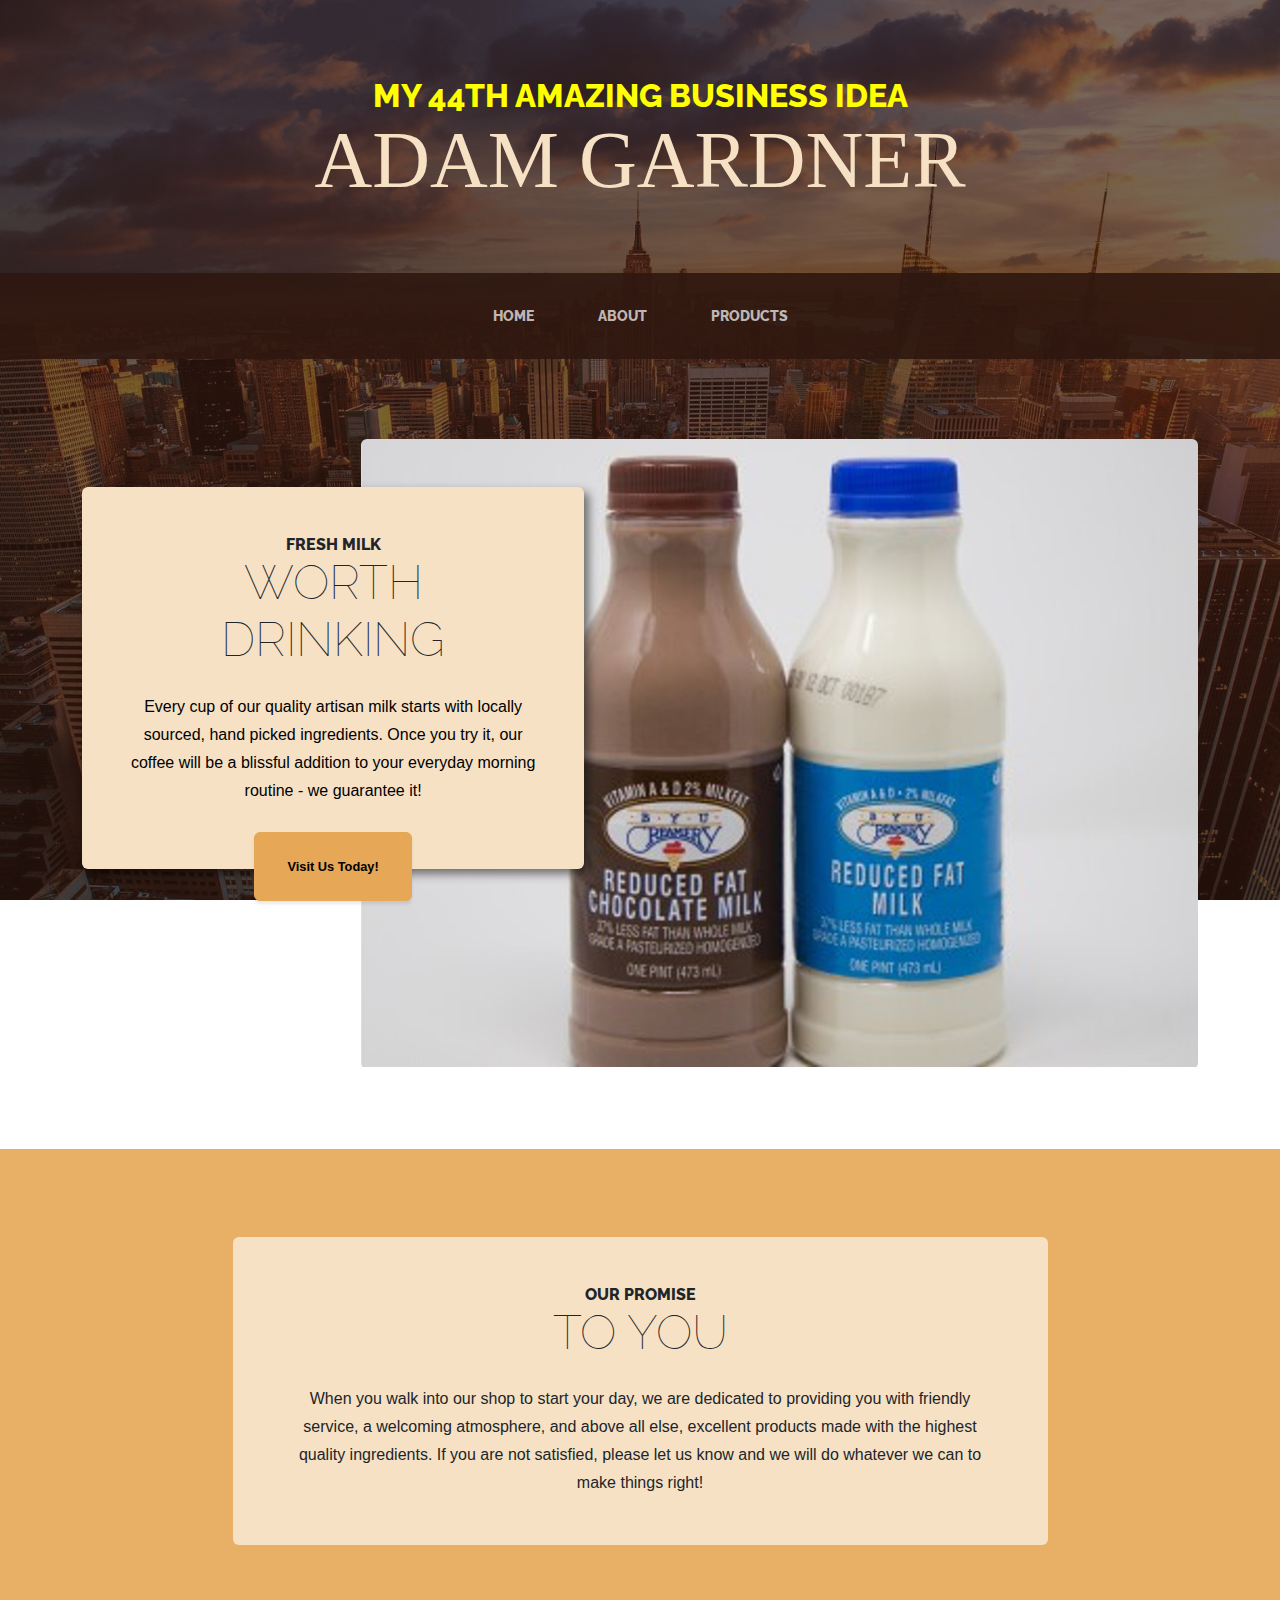
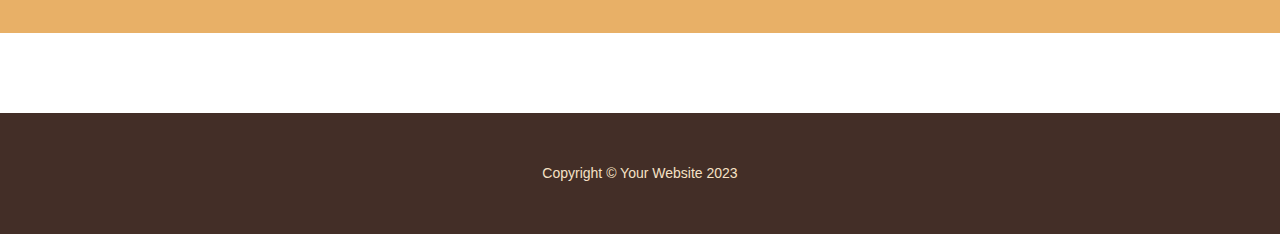
<file: index.html>
<!DOCTYPE html>
<html lang="en">
    <head>
        <meta charset="utf-8" />
        <meta name="viewport" content="width=device-width, initial-scale=1, shrink-to-fit=no" />
        <meta name="description" content="" />
        <meta name="author" content="" />
        <title>Business 44</title>
        <link rel="icon" type="image/x-icon" href="assets/favicon.ico" />
        <!-- Google fonts-->
        <link href="https://fonts.googleapis.com/css?family=Raleway:100,100i,200,200i,300,300i,400,400i,500,500i,600,600i,700,700i,800,800i,900,900i" rel="stylesheet" />
        <link href="https://fonts.googleapis.com/css?family=Lora:400,400i,700,700i" rel="stylesheet" />
        <!-- Core theme CSS (includes Bootstrap)-->
        <link href="css/styles.css" rel="stylesheet" />
        <link rel="stylesheet" href="css/mystyles.css">
    </head>
    <body>
        <header>
            <h1 class="site-heading text-center text-faded d-none d-lg-block">
                <span class="site-heading-upper text-primary mb-3">My 44th amazing business idea</span>
                <span class="site-heading-lower">Adam Gardner</span>
            </h1>
        </header>
        <!-- Navigation-->
        <nav class="navbar navbar-expand-lg navbar-dark py-lg-4" id="mainNav">
            <div class="container">
                <a class="navbar-brand text-uppercase fw-bold d-lg-none" href="index.html">Start Bootstrap</a>
                <button class="navbar-toggler" type="button" data-bs-toggle="collapse" data-bs-target="#navbarSupportedContent" aria-controls="navbarSupportedContent" aria-expanded="false" aria-label="Toggle navigation"><span class="navbar-toggler-icon"></span></button>
                <div class="collapse navbar-collapse" id="navbarSupportedContent">
                    <ul class="navbar-nav mx-auto">
                        <li class="nav-item px-lg-4"><a class="nav-link text-uppercase" href="index.html">Home</a></li>
                        <li class="nav-item px-lg-4"><a class="nav-link text-uppercase" href="WebDev/index.html">About</a></li>
                        <li class="nav-item px-lg-4"><a class="nav-link text-uppercase" href="products.html">Products</a></li>
                        <!-- <li class="nav-item px-lg-4"><a class="nav-link text-uppercase" href="store.html">Store</a></li> -->
                    </ul>
                </div>
            </div>
        </nav>
        <section class="page-section clearfix">
            <div class="container">
                <div class="intro">
                    <img class="intro-img img-fluid mb-3 mb-lg-0 rounded" src="assets/img/milk.jpg" alt="..." />
                    <div class="intro-text left-0 text-center bg-faded p-5 rounded">
                        <h2 class="section-heading mb-4">
                            <span class="section-heading-upper">Fresh Milk</span>
                            <span class="section-heading-lower">Worth Drinking</span>
                        </h2>
                        <p class="mb-3 notyellow">Every cup of our quality artisan milk starts with locally sourced, hand picked ingredients. Once you try it, our coffee will be a blissful addition to your everyday morning routine - we guarantee it!</p>
                        <div class="intro-button mx-auto"><a class="btn btn-primary btn-xl" href="#!">Visit Us Today!</a></div>
                    </div>
                </div>
            </div>
        </section>
        <section class="page-section cta">
            <div class="container">
                <div class="row">
                    <div class="col-xl-9 mx-auto">
                        <div class="cta-inner bg-faded text-center rounded">
                            <h2 class="section-heading mb-4">
                                <span class="section-heading-upper">Our Promise</span>
                                <span class="section-heading-lower">To You</span>
                            </h2>
                            <p class="mb-0">When you walk into our shop to start your day, we are dedicated to providing you with friendly service, a welcoming atmosphere, and above all else, excellent products made with the highest quality ingredients. If you are not satisfied, please let us know and we will do whatever we can to make things right!</p>
                        </div>
                    </div>
                </div>
            </div>
        </section>
        <footer class="footer text-faded text-center py-5">
            <div class="container"><p class="m-0 small">Copyright &copy; Your Website 2023</p></div>
        </footer>
        <!-- Bootstrap core JS-->
        <script src="https://cdn.jsdelivr.net/npm/bootstrap@5.2.3/dist/js/bootstrap.bundle.min.js"></script>
        <!-- Core theme JS-->
        <script src="js/scripts.js"></script>
    </body>
</html>
</file>
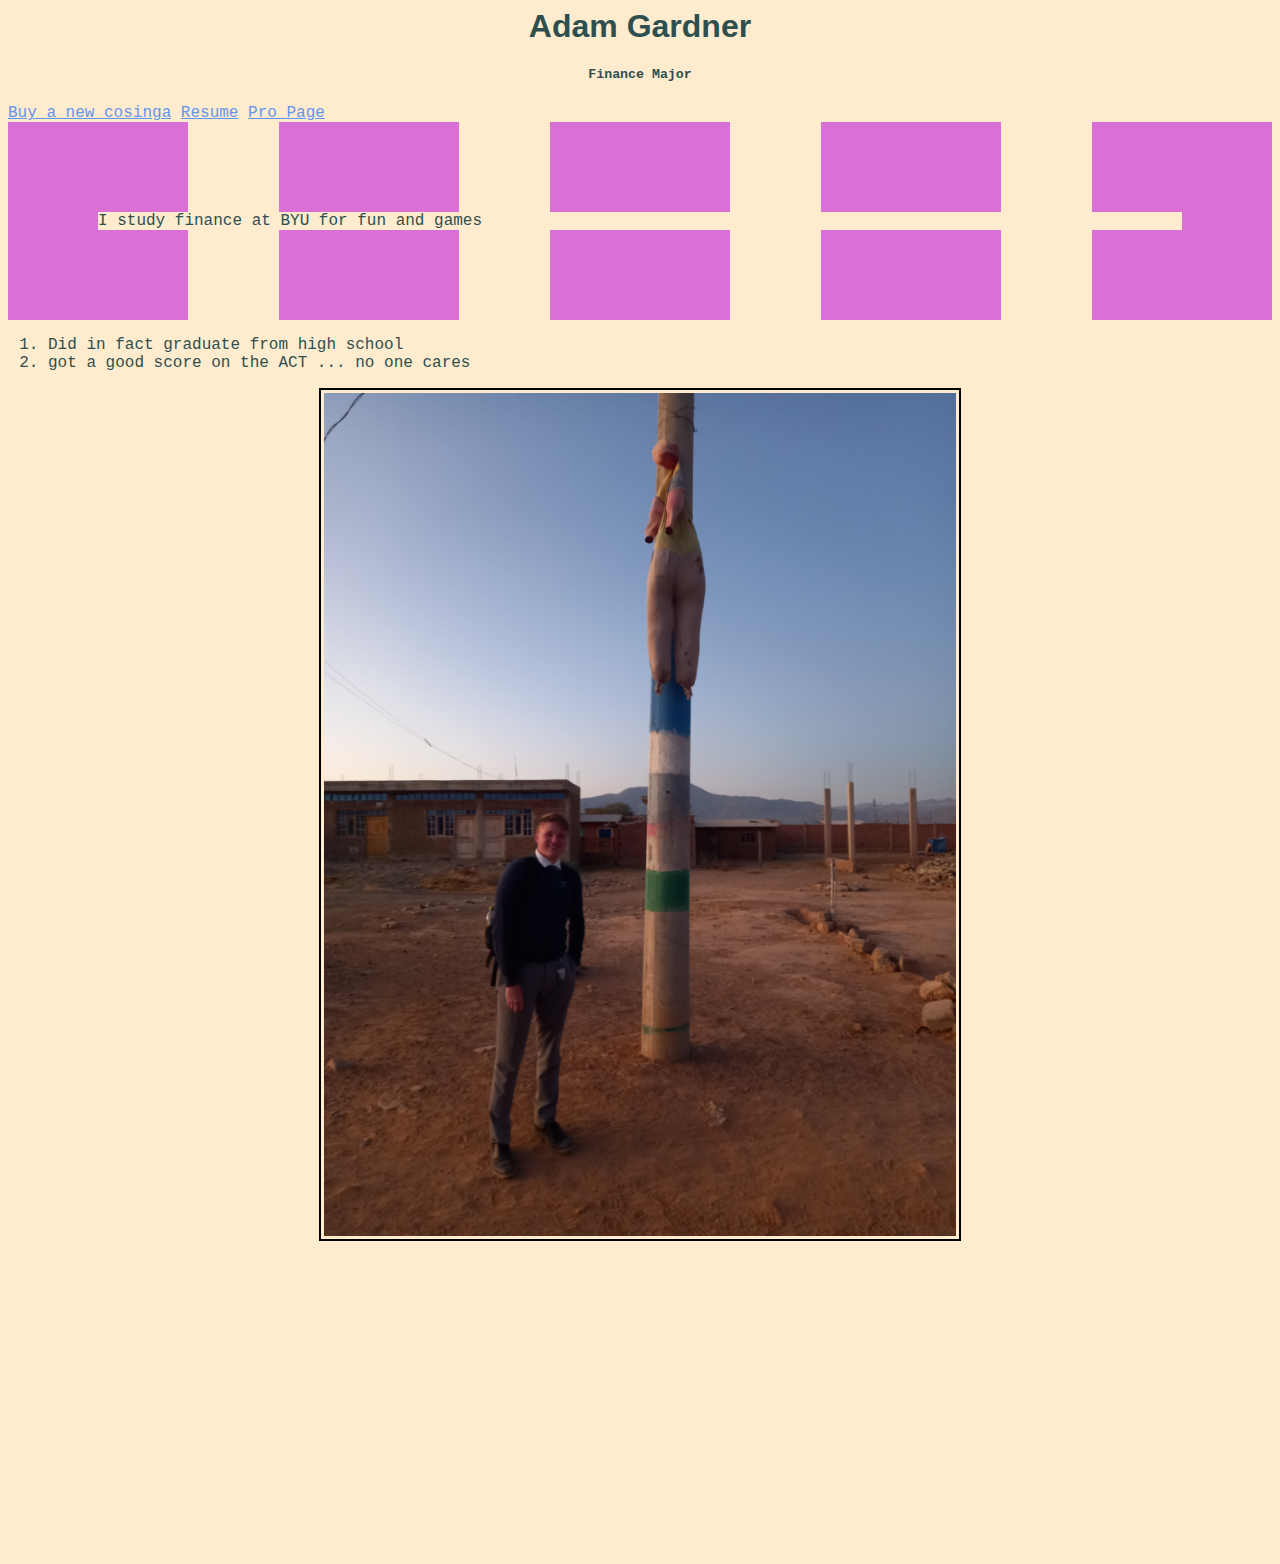
<file: WebDev/index.html>
<html>

<head>
    <title>My First Webpage</title>
    <link rel="stylesheet" href="css/style.css">
</head>

<body>
    <!--ALT Z for word wrap-->
    <h1>Adam Gardner</h1>
    <h5>Finance Major</h5>
    <a href="https://www.apple.com/">Buy a new cosinga</a>
    <a href="html/resume.html">Resume</a>
    <a href="../index.html">Pro Page</a>
    <p class="rizz">I study finance at BYU for fun and games</p>
    <ol>
        <li>Did in fact graduate from high school</li>
        <li>got a good score on the ACT ... no one cares</li>
    </ol>
    <img src="img/Hung.jpg" alt="picture of me" width="50%">
    <iframe width="560" height="315" src="https://www.youtube.com/embed/sU851gBd7WQ?si=FecW_YRyRUVVZoWZ" title="YouTube video player" frameborder="0" allow="accelerometer; autoplay; clipboard-write; encrypted-media; gyroscope; picture-in-picture; web-share" referrerpolicy="strict-origin-when-cross-origin" allowfullscreen></iframe>


    <!--comments are done by doing this thing that we can do with the arrow  -->
</body>

</html>
</file>
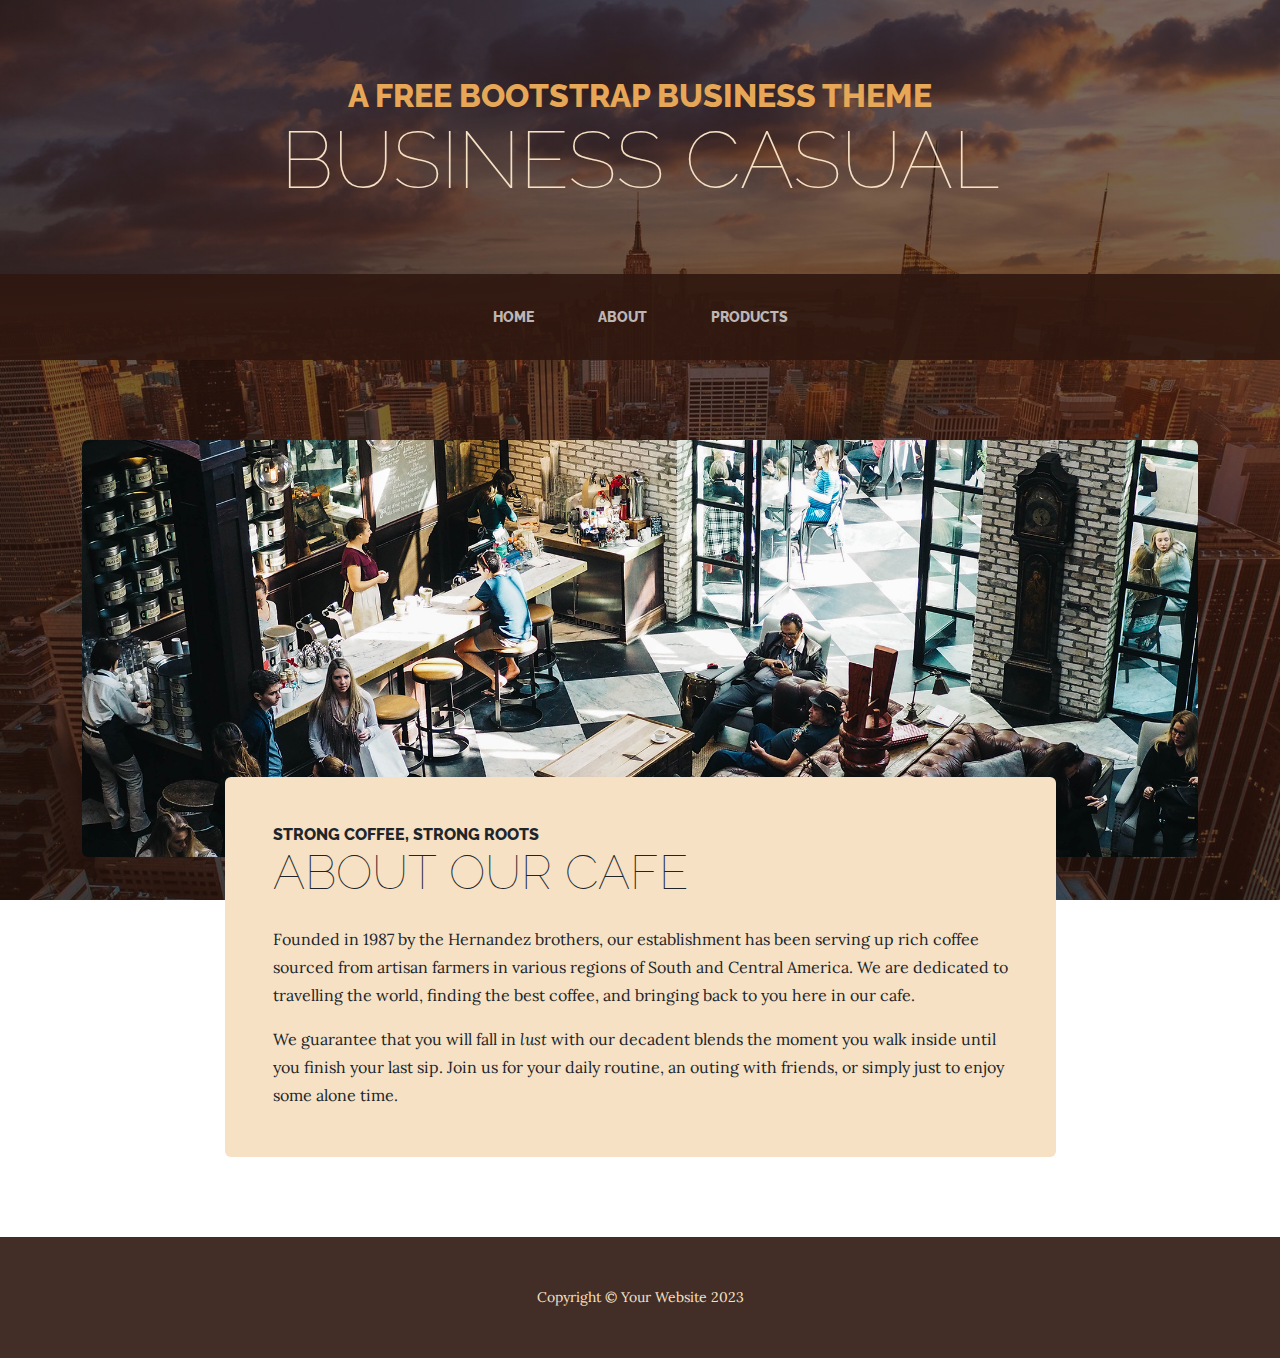
<file: about.html>
<!DOCTYPE html>
<html lang="en">
    <head>
        <meta charset="utf-8" />
        <meta name="viewport" content="width=device-width, initial-scale=1, shrink-to-fit=no" />
        <meta name="description" content="" />
        <meta name="author" content="" />
        <title>Business Casual - Start Bootstrap Theme</title>
        <link rel="icon" type="image/x-icon" href="assets/favicon.ico" />
        <!-- Google fonts-->
        <link href="https://fonts.googleapis.com/css?family=Raleway:100,100i,200,200i,300,300i,400,400i,500,500i,600,600i,700,700i,800,800i,900,900i" rel="stylesheet" />
        <link href="https://fonts.googleapis.com/css?family=Lora:400,400i,700,700i" rel="stylesheet" />
        <!-- Core theme CSS (includes Bootstrap)-->
        <link href="css/styles.css" rel="stylesheet" />
    </head>
    <body>
        <header>
            <h1 class="site-heading text-center text-faded d-none d-lg-block">
                <span class="site-heading-upper text-primary mb-3">A Free Bootstrap Business Theme</span>
                <span class="site-heading-lower">Business Casual</span>
            </h1>
        </header>
        <!-- Navigation-->
        <nav class="navbar navbar-expand-lg navbar-dark py-lg-4" id="mainNav">
            <div class="container">
                <a class="navbar-brand text-uppercase fw-bold d-lg-none" href="index.html">Start Bootstrap</a>
                <button class="navbar-toggler" type="button" data-bs-toggle="collapse" data-bs-target="#navbarSupportedContent" aria-controls="navbarSupportedContent" aria-expanded="false" aria-label="Toggle navigation"><span class="navbar-toggler-icon"></span></button>
                <div class="collapse navbar-collapse" id="navbarSupportedContent">
                    <ul class="navbar-nav mx-auto">
                        <li class="nav-item px-lg-4"><a class="nav-link text-uppercase" href="index.html">Home</a></li>
                        <li class="nav-item px-lg-4"><a class="nav-link text-uppercase" href="about.html">About</a></li>
                        <li class="nav-item px-lg-4"><a class="nav-link text-uppercase" href="products.html">Products</a></li>
                        <!-- <li class="nav-item px-lg-4"><a class="nav-link text-uppercase" href="store.html">Store</a></li> -->
                    </ul>
                </div>
            </div>
        </nav>
        <section class="page-section about-heading">
            <div class="container">
                <img class="img-fluid rounded about-heading-img mb-3 mb-lg-0" src="assets/img/about.jpg" alt="..." />
                <div class="about-heading-content">
                    <div class="row">
                        <div class="col-xl-9 col-lg-10 mx-auto">
                            <div class="bg-faded rounded p-5">
                                <h2 class="section-heading mb-4">
                                    <span class="section-heading-upper">Strong Coffee, Strong Roots</span>
                                    <span class="section-heading-lower">About Our Cafe</span>
                                </h2>
                                <p>Founded in 1987 by the Hernandez brothers, our establishment has been serving up rich coffee sourced from artisan farmers in various regions of South and Central America. We are dedicated to travelling the world, finding the best coffee, and bringing back to you here in our cafe.</p>
                                <p class="mb-0">
                                    We guarantee that you will fall in
                                    <em>lust</em>
                                    with our decadent blends the moment you walk inside until you finish your last sip. Join us for your daily routine, an outing with friends, or simply just to enjoy some alone time.
                                </p>
                            </div>
                        </div>
                    </div>
                </div>
            </div>
        </section>
        <footer class="footer text-faded text-center py-5">
            <div class="container"><p class="m-0 small">Copyright &copy; Your Website 2023</p></div>
        </footer>
        <!-- Bootstrap core JS-->
        <script src="https://cdn.jsdelivr.net/npm/bootstrap@5.2.3/dist/js/bootstrap.bundle.min.js"></script>
        <!-- Core theme JS-->
        <script src="js/scripts.js"></script>
    </body>
</html>
</file>
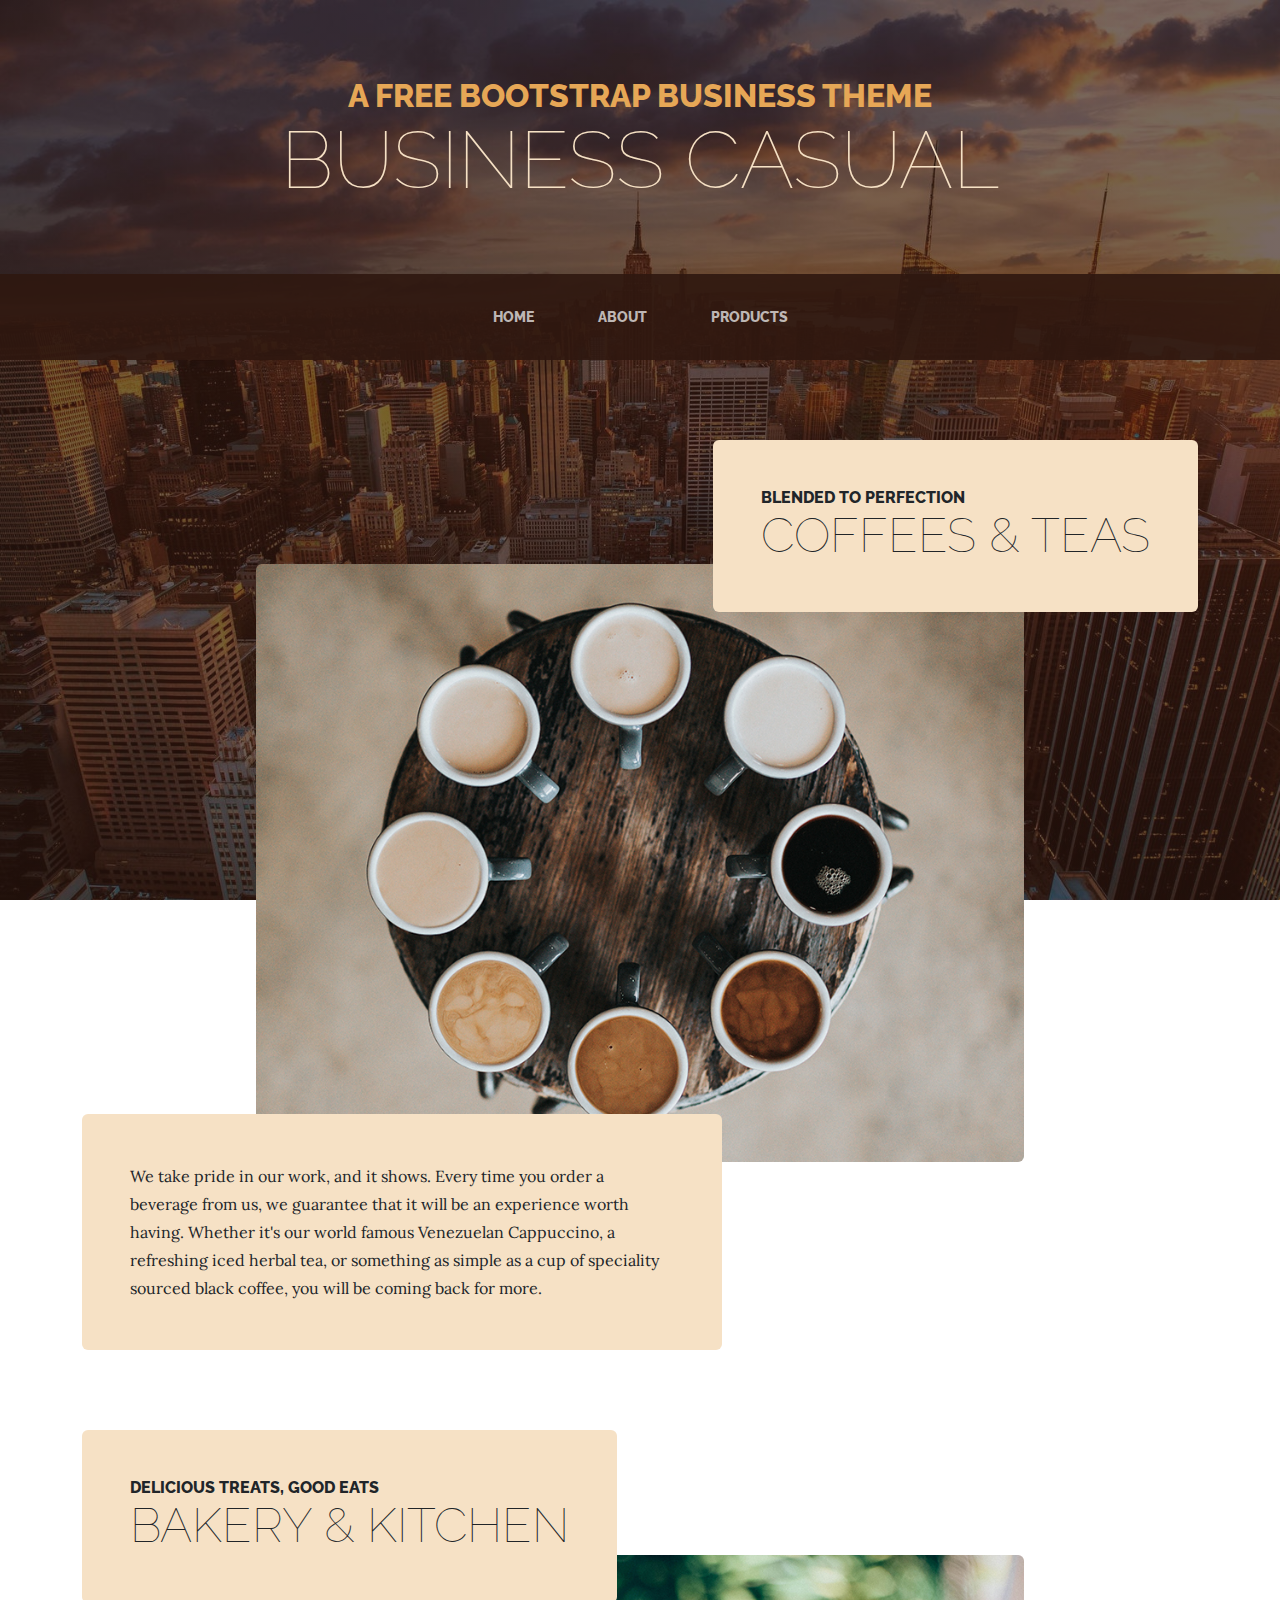
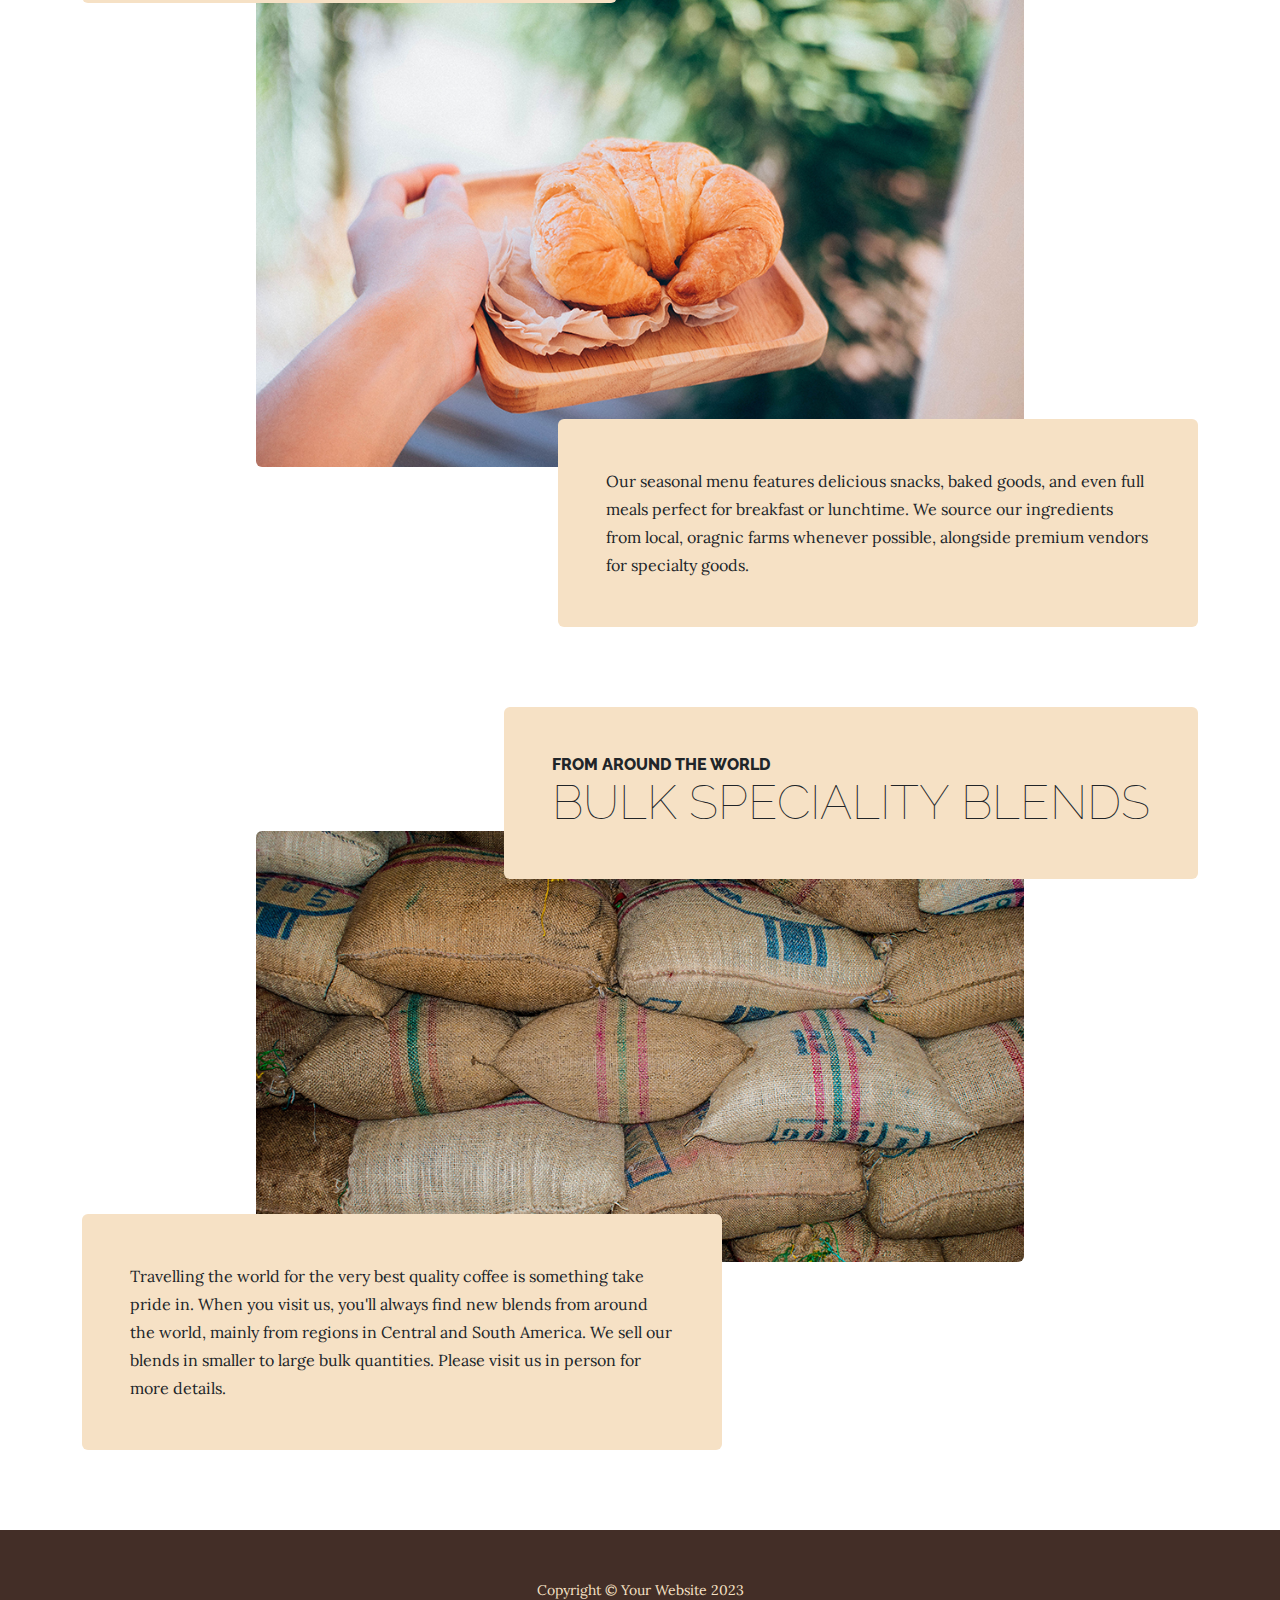
<file: products.html>
<!DOCTYPE html>
<html lang="en">
    <head>
        <meta charset="utf-8" />
        <meta name="viewport" content="width=device-width, initial-scale=1, shrink-to-fit=no" />
        <meta name="description" content="" />
        <meta name="author" content="" />
        <title>Business Casual - Start Bootstrap Theme</title>
        <link rel="icon" type="image/x-icon" href="assets/favicon.ico" />
        <!-- Google fonts-->
        <link href="https://fonts.googleapis.com/css?family=Raleway:100,100i,200,200i,300,300i,400,400i,500,500i,600,600i,700,700i,800,800i,900,900i" rel="stylesheet" />
        <link href="https://fonts.googleapis.com/css?family=Lora:400,400i,700,700i" rel="stylesheet" />
        <!-- Core theme CSS (includes Bootstrap)-->
        <link href="css/styles.css" rel="stylesheet" />
    </head>
    <body>
        <header>
            <h1 class="site-heading text-center text-faded d-none d-lg-block">
                <span class="site-heading-upper text-primary mb-3">A Free Bootstrap Business Theme</span>
                <span class="site-heading-lower">Business Casual</span>
            </h1>
        </header>
        <!-- Navigation-->
        <nav class="navbar navbar-expand-lg navbar-dark py-lg-4" id="mainNav">
            <div class="container">
                <a class="navbar-brand text-uppercase fw-bold d-lg-none" href="index.html">Start Bootstrap</a>
                <button class="navbar-toggler" type="button" data-bs-toggle="collapse" data-bs-target="#navbarSupportedContent" aria-controls="navbarSupportedContent" aria-expanded="false" aria-label="Toggle navigation"><span class="navbar-toggler-icon"></span></button>
                <div class="collapse navbar-collapse" id="navbarSupportedContent">
                    <ul class="navbar-nav mx-auto">
                        <li class="nav-item px-lg-4"><a class="nav-link text-uppercase" href="index.html">Home</a></li>
                        <li class="nav-item px-lg-4"><a class="nav-link text-uppercase" href="about.html">About</a></li>
                        <li class="nav-item px-lg-4"><a class="nav-link text-uppercase" href="products.html">Products</a></li>
                        <!-- <li class="nav-item px-lg-4"><a class="nav-link text-uppercase" href="store.html">Store</a></li> -->
                    </ul>
                </div>
            </div>
        </nav>
        <section class="page-section">
            <div class="container">
                <div class="product-item">
                    <div class="product-item-title d-flex">
                        <div class="bg-faded p-5 d-flex ms-auto rounded">
                            <h2 class="section-heading mb-0">
                                <span class="section-heading-upper">Blended to Perfection</span>
                                <span class="section-heading-lower">Coffees & Teas</span>
                            </h2>
                        </div>
                    </div>
                    <img class="product-item-img mx-auto d-flex rounded img-fluid mb-3 mb-lg-0" src="assets/img/products-01.jpg" alt="..." />
                    <div class="product-item-description d-flex me-auto">
                        <div class="bg-faded p-5 rounded"><p class="mb-0">We take pride in our work, and it shows. Every time you order a beverage from us, we guarantee that it will be an experience worth having. Whether it's our world famous Venezuelan Cappuccino, a refreshing iced herbal tea, or something as simple as a cup of speciality sourced black coffee, you will be coming back for more.</p></div>
                    </div>
                </div>
            </div>
        </section>
        <section class="page-section">
            <div class="container">
                <div class="product-item">
                    <div class="product-item-title d-flex">
                        <div class="bg-faded p-5 d-flex me-auto rounded">
                            <h2 class="section-heading mb-0">
                                <span class="section-heading-upper">Delicious Treats, Good Eats</span>
                                <span class="section-heading-lower">Bakery & Kitchen</span>
                            </h2>
                        </div>
                    </div>
                    <img class="product-item-img mx-auto d-flex rounded img-fluid mb-3 mb-lg-0" src="assets/img/products-02.jpg" alt="..." />
                    <div class="product-item-description d-flex ms-auto">
                        <div class="bg-faded p-5 rounded"><p class="mb-0">Our seasonal menu features delicious snacks, baked goods, and even full meals perfect for breakfast or lunchtime. We source our ingredients from local, oragnic farms whenever possible, alongside premium vendors for specialty goods.</p></div>
                    </div>
                </div>
            </div>
        </section>
        <section class="page-section">
            <div class="container">
                <div class="product-item">
                    <div class="product-item-title d-flex">
                        <div class="bg-faded p-5 d-flex ms-auto rounded">
                            <h2 class="section-heading mb-0">
                                <span class="section-heading-upper">From Around the World</span>
                                <span class="section-heading-lower">Bulk Speciality Blends</span>
                            </h2>
                        </div>
                    </div>
                    <img class="product-item-img mx-auto d-flex rounded img-fluid mb-3 mb-lg-0" src="assets/img/products-03.jpg" alt="..." />
                    <div class="product-item-description d-flex me-auto">
                        <div class="bg-faded p-5 rounded"><p class="mb-0">Travelling the world for the very best quality coffee is something take pride in. When you visit us, you'll always find new blends from around the world, mainly from regions in Central and South America. We sell our blends in smaller to large bulk quantities. Please visit us in person for more details.</p></div>
                    </div>
                </div>
            </div>
        </section>
        <footer class="footer text-faded text-center py-5">
            <div class="container"><p class="m-0 small">Copyright &copy; Your Website 2023</p></div>
        </footer>
        <!-- Bootstrap core JS-->
        <script src="https://cdn.jsdelivr.net/npm/bootstrap@5.2.3/dist/js/bootstrap.bundle.min.js"></script>
        <!-- Core theme JS-->
        <script src="js/scripts.js"></script>
    </body>
</html>
</file>
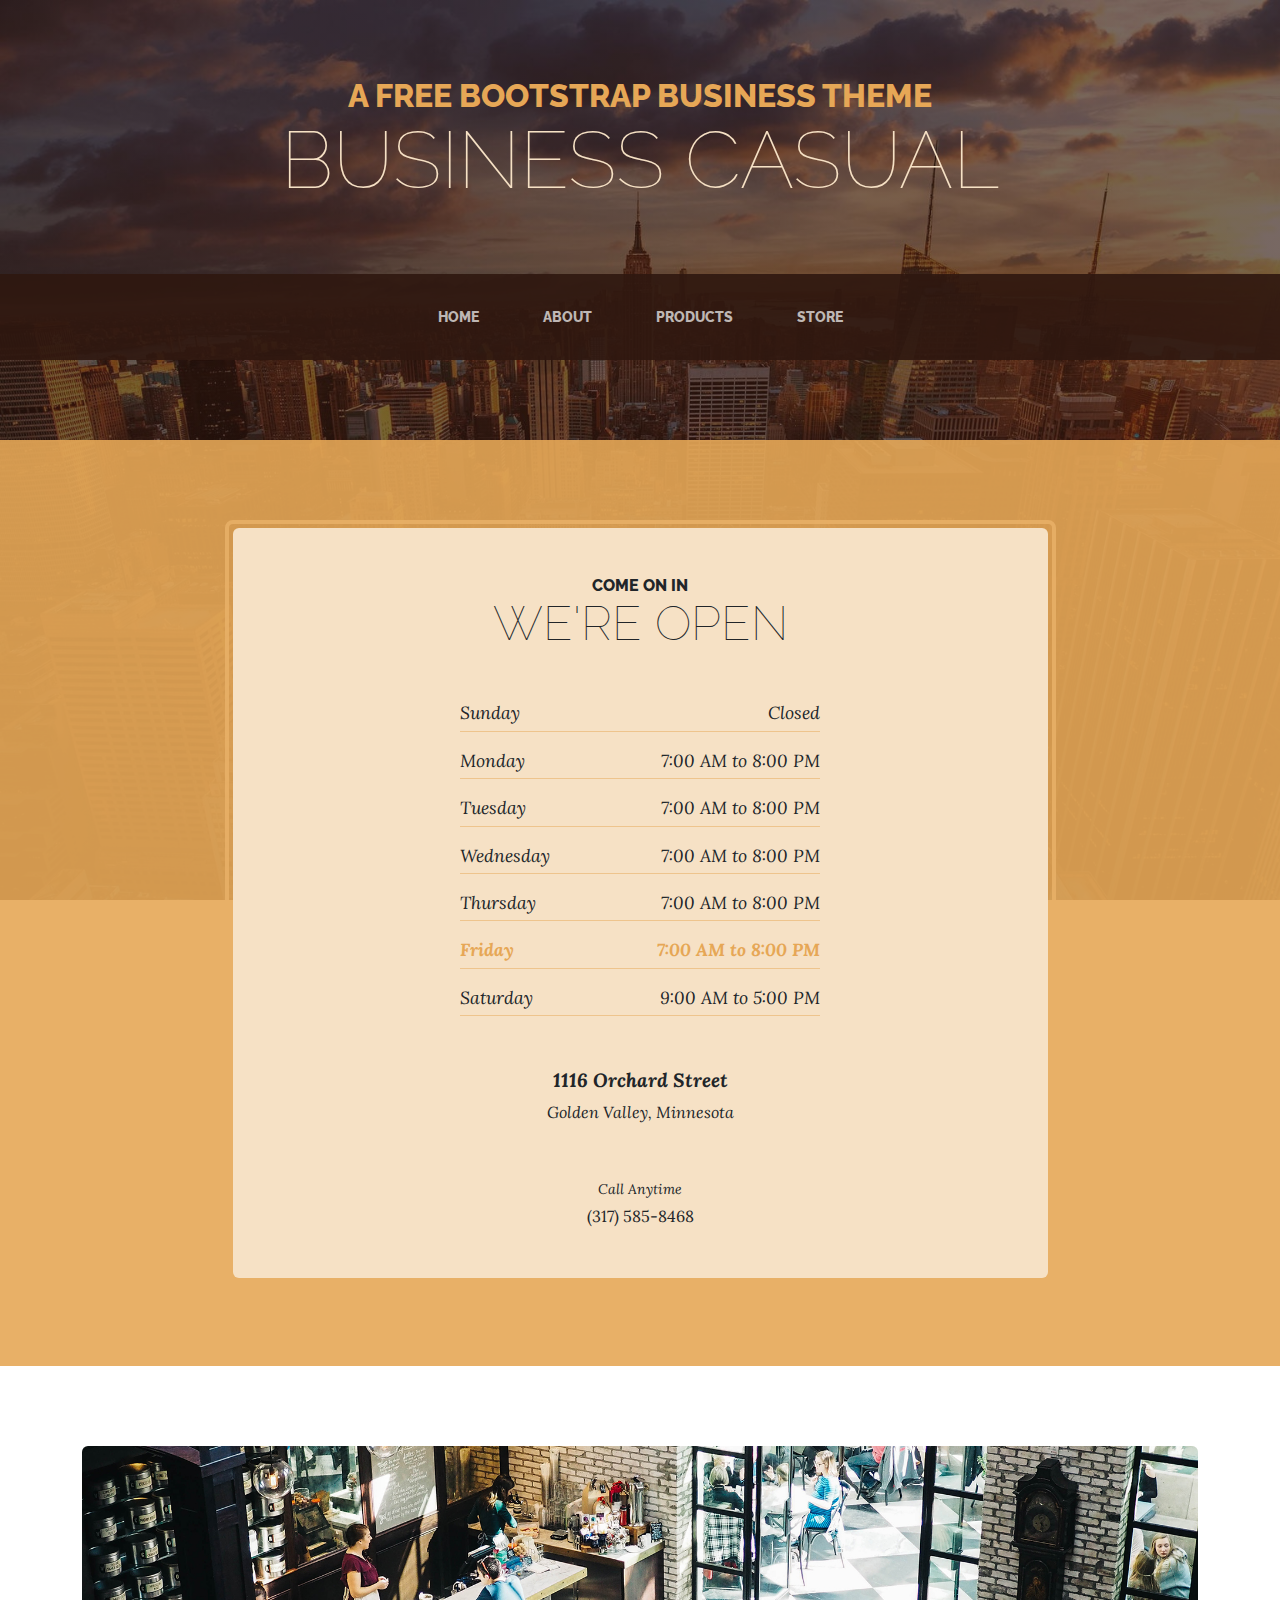
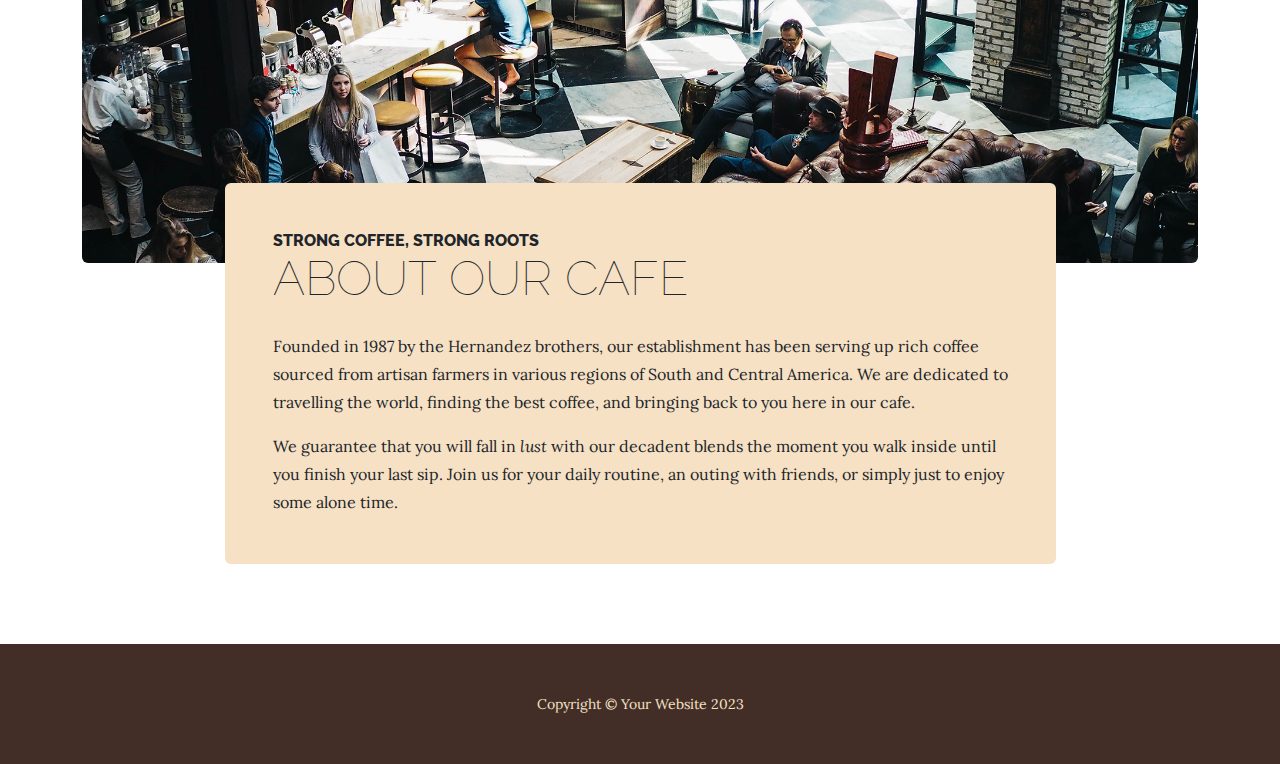
<file: store.html>
<!DOCTYPE html>
<html lang="en">
    <head>
        <meta charset="utf-8" />
        <meta name="viewport" content="width=device-width, initial-scale=1, shrink-to-fit=no" />
        <meta name="description" content="" />
        <meta name="author" content="" />
        <title>Business Casual - Start Bootstrap Theme</title>
        <link rel="icon" type="image/x-icon" href="assets/favicon.ico" />
        <!-- Google fonts-->
        <link href="https://fonts.googleapis.com/css?family=Raleway:100,100i,200,200i,300,300i,400,400i,500,500i,600,600i,700,700i,800,800i,900,900i" rel="stylesheet" />
        <link href="https://fonts.googleapis.com/css?family=Lora:400,400i,700,700i" rel="stylesheet" />
        <!-- Core theme CSS (includes Bootstrap)-->
        <link href="css/styles.css" rel="stylesheet" />
    </head>
    <body>
        <header>
            <h1 class="site-heading text-center text-faded d-none d-lg-block">
                <span class="site-heading-upper text-primary mb-3">A Free Bootstrap Business Theme</span>
                <span class="site-heading-lower">Business Casual</span>
            </h1>
        </header>
        <!-- Navigation-->
        <nav class="navbar navbar-expand-lg navbar-dark py-lg-4" id="mainNav">
            <div class="container">
                <a class="navbar-brand text-uppercase fw-bold d-lg-none" href="index.html">Start Bootstrap</a>
                <button class="navbar-toggler" type="button" data-bs-toggle="collapse" data-bs-target="#navbarSupportedContent" aria-controls="navbarSupportedContent" aria-expanded="false" aria-label="Toggle navigation"><span class="navbar-toggler-icon"></span></button>
                <div class="collapse navbar-collapse" id="navbarSupportedContent">
                    <ul class="navbar-nav mx-auto">
                        <li class="nav-item px-lg-4"><a class="nav-link text-uppercase" href="index.html">Home</a></li>
                        <li class="nav-item px-lg-4"><a class="nav-link text-uppercase" href="about.html">About</a></li>
                        <li class="nav-item px-lg-4"><a class="nav-link text-uppercase" href="products.html">Products</a></li>
                        <li class="nav-item px-lg-4"><a class="nav-link text-uppercase" href="store.html">Store</a></li>
                    </ul>
                </div>
            </div>
        </nav>
        <section class="page-section cta">
            <div class="container">
                <div class="row">
                    <div class="col-xl-9 mx-auto">
                        <div class="cta-inner bg-faded text-center rounded">
                            <h2 class="section-heading mb-5">
                                <span class="section-heading-upper">Come On In</span>
                                <span class="section-heading-lower">We're Open</span>
                            </h2>
                            <ul class="list-unstyled list-hours mb-5 text-left mx-auto">
                                <li class="list-unstyled-item list-hours-item d-flex">
                                    Sunday
                                    <span class="ms-auto">Closed</span>
                                </li>
                                <li class="list-unstyled-item list-hours-item d-flex">
                                    Monday
                                    <span class="ms-auto">7:00 AM to 8:00 PM</span>
                                </li>
                                <li class="list-unstyled-item list-hours-item d-flex">
                                    Tuesday
                                    <span class="ms-auto">7:00 AM to 8:00 PM</span>
                                </li>
                                <li class="list-unstyled-item list-hours-item d-flex">
                                    Wednesday
                                    <span class="ms-auto">7:00 AM to 8:00 PM</span>
                                </li>
                                <li class="list-unstyled-item list-hours-item d-flex">
                                    Thursday
                                    <span class="ms-auto">7:00 AM to 8:00 PM</span>
                                </li>
                                <li class="list-unstyled-item list-hours-item d-flex">
                                    Friday
                                    <span class="ms-auto">7:00 AM to 8:00 PM</span>
                                </li>
                                <li class="list-unstyled-item list-hours-item d-flex">
                                    Saturday
                                    <span class="ms-auto">9:00 AM to 5:00 PM</span>
                                </li>
                            </ul>
                            <p class="address mb-5">
                                <em>
                                    <strong>1116 Orchard Street</strong>
                                    <br />
                                    Golden Valley, Minnesota
                                </em>
                            </p>
                            <p class="mb-0">
                                <small><em>Call Anytime</em></small>
                                <br />
                                (317) 585-8468
                            </p>
                        </div>
                    </div>
                </div>
            </div>
        </section>
        <section class="page-section about-heading">
            <div class="container">
                <img class="img-fluid rounded about-heading-img mb-3 mb-lg-0" src="assets/img/about.jpg" alt="..." />
                <div class="about-heading-content">
                    <div class="row">
                        <div class="col-xl-9 col-lg-10 mx-auto">
                            <div class="bg-faded rounded p-5">
                                <h2 class="section-heading mb-4">
                                    <span class="section-heading-upper">Strong Coffee, Strong Roots</span>
                                    <span class="section-heading-lower">About Our Cafe</span>
                                </h2>
                                <p>Founded in 1987 by the Hernandez brothers, our establishment has been serving up rich coffee sourced from artisan farmers in various regions of South and Central America. We are dedicated to travelling the world, finding the best coffee, and bringing back to you here in our cafe.</p>
                                <p class="mb-0">
                                    We guarantee that you will fall in
                                    <em>lust</em>
                                    with our decadent blends the moment you walk inside until you finish your last sip. Join us for your daily routine, an outing with friends, or simply just to enjoy some alone time.
                                </p>
                            </div>
                        </div>
                    </div>
                </div>
            </div>
        </section>
        <footer class="footer text-faded text-center py-5">
            <div class="container"><p class="m-0 small">Copyright &copy; Your Website 2023</p></div>
        </footer>
        <!-- Bootstrap core JS-->
        <script src="https://cdn.jsdelivr.net/npm/bootstrap@5.2.3/dist/js/bootstrap.bundle.min.js"></script>
        <!-- Core theme JS-->
        <script src="js/scripts.js"></script>
    </body>
</html>
</file>
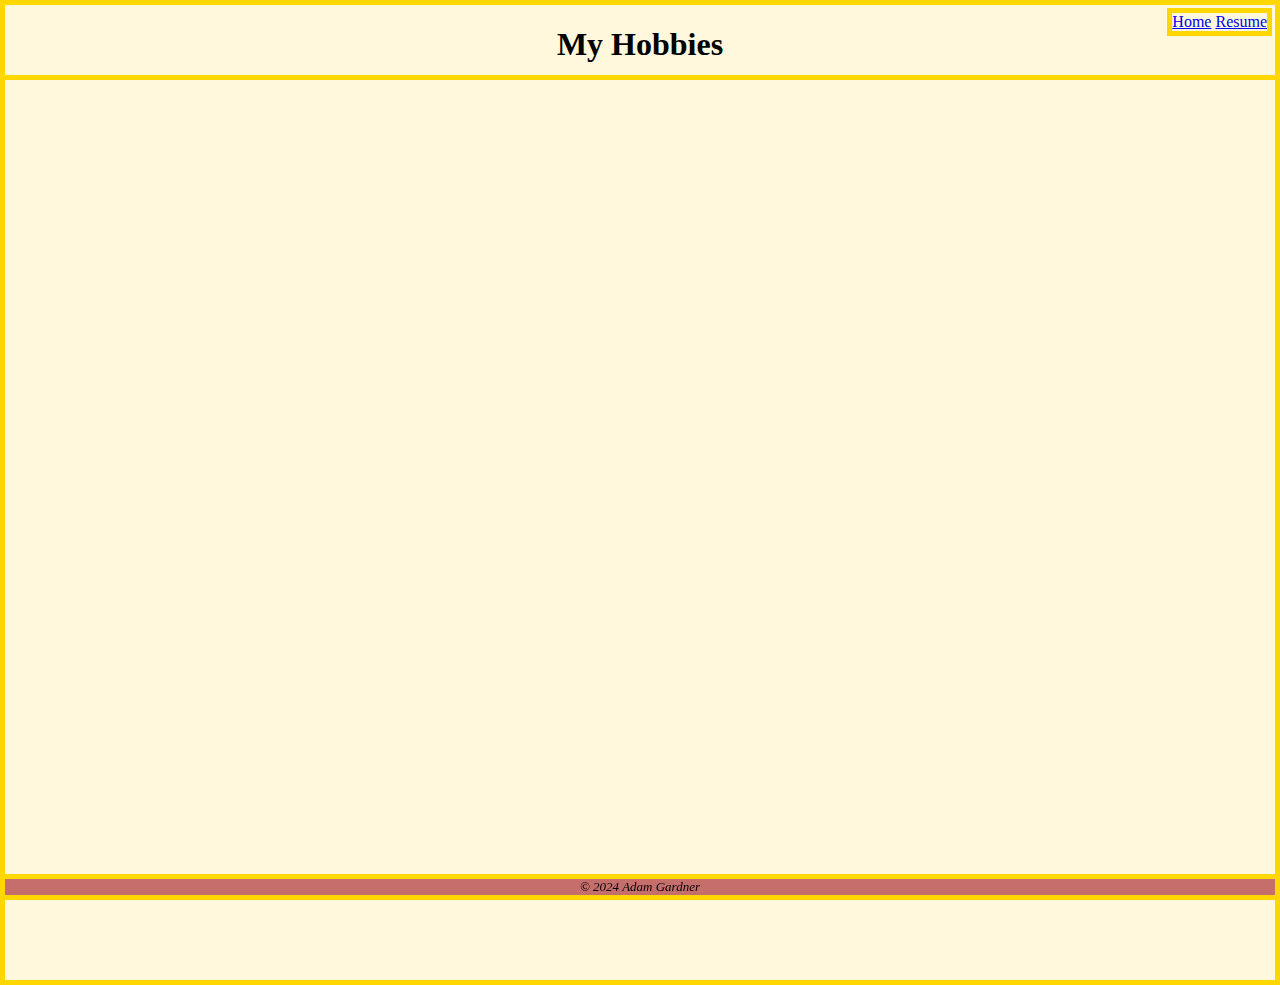
<file: WebDev/html/about.html>
<!DOCTYPE html>
<html lang ="en">
<head>
    <meta charset="UTF-8">
    <meta name="viewport" content="width=device-width">
    <title>about</title>
    <link rel="stylesheet" href="../css/divstyles.css">
</head>
<body>
    <div class="common top">
        <h1>My Hobbies</h1>
    </div>
    <div class="common content">
        <div class='tableauPlaceholder' id='viz1712173020689' style='position: relative'><noscript><a href='#'><img alt='ss ' src='https:&#47;&#47;public.tableau.com&#47;static&#47;images&#47;Sp&#47;Spielberg_17098396770190&#47;ss&#47;1_rss.png' style='border: none' /></a></noscript><object class='tableauViz'  style='display:none;'><param name='host_url' value='https%3A%2F%2Fpublic.tableau.com%2F' /> <param name='embed_code_version' value='3' /> <param name='site_root' value='' /><param name='name' value='Spielberg_17098396770190&#47;ss' /><param name='tabs' value='no' /><param name='toolbar' value='yes' /><param name='static_image' value='https:&#47;&#47;public.tableau.com&#47;static&#47;images&#47;Sp&#47;Spielberg_17098396770190&#47;ss&#47;1.png' /> <param name='animate_transition' value='yes' /><param name='display_static_image' value='yes' /><param name='display_spinner' value='yes' /><param name='display_overlay' value='yes' /><param name='display_count' value='yes' /><param name='language' value='en-US' /></object></div>                <script type='text/javascript'>                    var divElement = document.getElementById('viz1712173020689');                    var vizElement = divElement.getElementsByTagName('object')[0];                    vizElement.style.width='1000px';vizElement.style.height='1027px';                    var scriptElement = document.createElement('script');                    scriptElement.src = 'https://public.tableau.com/javascripts/api/viz_v1.js';                    vizElement.parentNode.insertBefore(scriptElement, vizElement);                </script>
    </div>
    <div class="common bottom">&copy; 2024 Adam Gardner</div>
    <div class="common nav">
        <a href="../index.html">Home</a>
        <a href="resume.html">Resume</a>
    </div>
</body>
</html>
</file>
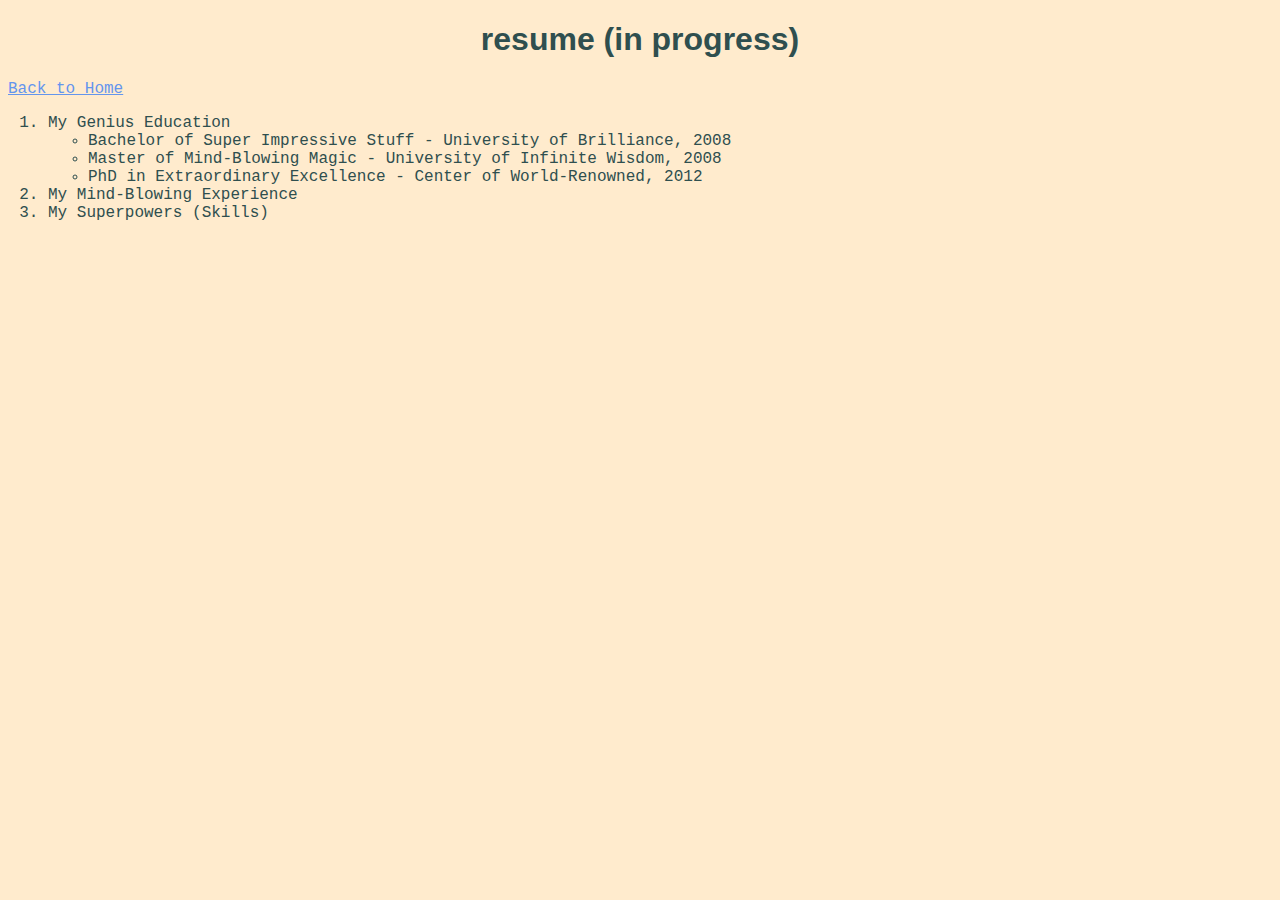
<file: WebDev/html/resume.html>
<!DOCTYPE html>
<html lang="en">
<head>
    <meta charset="UTF-8">
    <meta name="viewport" content="width=device-width, initial-scale=1.0">
    <title>Resume</title>
    <link rel="stylesheet" href="../css/style.css">
</head>
<body>
    <!-- Don't mind me, just here to impress potential employers -->
    <h1 class="radical">resume (in progress)</h1>
    <a href="../index.html">Back to Home</a>
    <ol>
        <li>My Genius Education
            <ul>
                <li>Bachelor of Super Impressive Stuff - University of Brilliance, 2008</li>
                <li>Master of Mind-Blowing Magic - University of Infinite Wisdom, 2008</li>
                <li>PhD in Extraordinary Excellence - Center of World-Renowned, 2012</li>
            </ul>
        </li>
        <li>My Mind-Blowing Experience</li>
        <li>My Superpowers (Skills)</li>
    </ol>
</body>
</html>
</file>
<file: css/mystyles.css>
body{
    font-family: Impact, Haettenschweiler, 'Arial Narrow Bold', sans-serif;
}
.site-heading-lower{
    font-family: 'Comic Sans MS';
}
.mb-3{
    font-family:'Times New Roman'f;
    color: yellow !important;
}
.notyellow{
    color: black !important;
}
.intro-text{
    box-shadow: 5px 5px 10px rgba(0, 0, 0, .5);
}
</file>
<file: WebDev/css/style.css>
body{
    background-color: blanchedalmond;
    color:darkslategray;
    font-family: 'Courier New', Courier, monospace;
}
h1{
    font-family: 'Lucida Sans', 'Lucida Sans Regular', 'Lucida Grande', 'Lucida Sans Unicode', Geneva, Verdana, sans-serif;
    text-align: center;
}
h5{
    text-align:center;
}
a{
    color:cornflowerblue
}
a:visited{
    color: seagreen;
}
img{
    border: 2px solid black;
    padding: 3px;
    margin: 5px;
    display: block;
    margin: auto;
}
.rizz{
    border: 90px dashed orchid;
    margin: 50px;
    display: block;
    margin: auto;
}
</file>
<file: WebDev/css/divstyles.css>
/*positioning styles*/
.common{
    position:absolute;
    border:  5px solid gold;
    background-color: cornsilk;
}
.bottom{
    position: fixed;
    bottom: 0px;
    left: 0px;
    right: 0px;
    text-align: center;
    font-style: italic;
    font-size: small;
    background-color:rgba(194, 100, 100, 0.935);
}
.top{
    top: 0px;
    left: 0px;
    right: 0px;
    text-align: center;

    
}
.content{
    top: 75px;
    left: 0px;
    right: 0px;
    height: 100%;
    text-align: center;
}
.nav{
    position: relative;
    float: right;     
}
</file>
